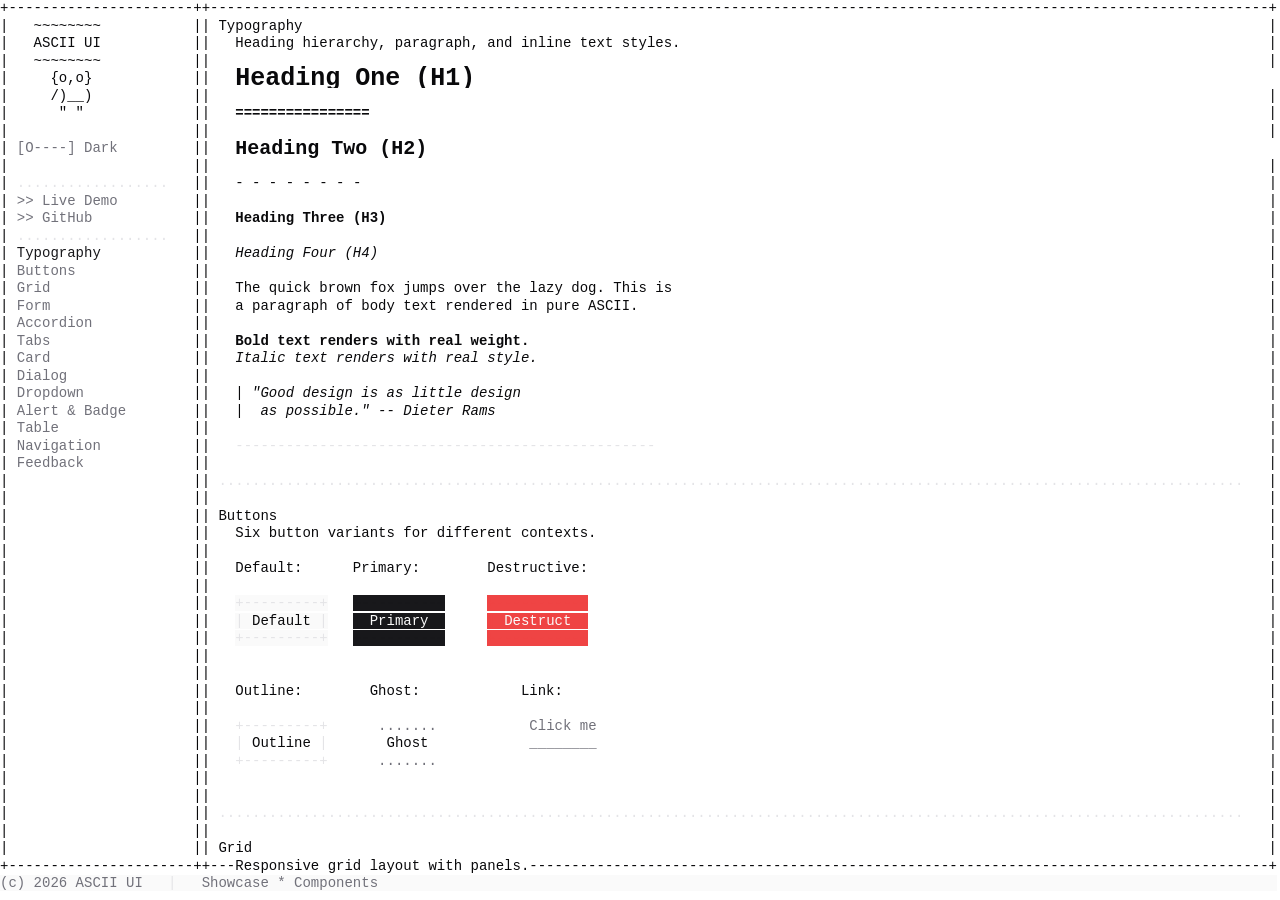
<file: demo/showcase.html>
<!DOCTYPE html>
<html lang="en">

<head>
  <meta charset="UTF-8">
  <meta name="viewport" content="width=device-width, initial-scale=1.0">
  <title>AsciiUI Showcase</title>
  <link rel="stylesheet" href="../ascii-ui.css">
  <style>
    html,
    body {
      margin: 0;
      padding: 0;
      width: 100%;
      height: 100%;
      background: #FFFFFF;
      color: #0A0A0A;
      overflow: hidden;
    }

    #app {
      width: 100%;
      height: 100%;
    }
  </style>
</head>

<body>
  <div id="app"></div>
  <script>
    window.onerror = function (message, source, lineno, colno, error) {
      const errDiv = document.createElement('div');
      errDiv.style.position = 'fixed';
      errDiv.style.top = '0';
      errDiv.style.left = '0';
      errDiv.style.width = '100%';
      errDiv.style.background = 'red';
      errDiv.style.color = 'white';
      errDiv.style.padding = '10px';
      errDiv.style.fontFamily = 'monospace';
      errDiv.style.zIndex = '9999';
      errDiv.innerText = `Error: ${message}\nSource: ${source}:${lineno}:${colno}\nStack: ${error ? error.stack : ''}`;
      document.body.appendChild(errDiv);
    };
  </script>
  <script type="module" src="./showcase.js"></script>
</body>

</html>
</file>
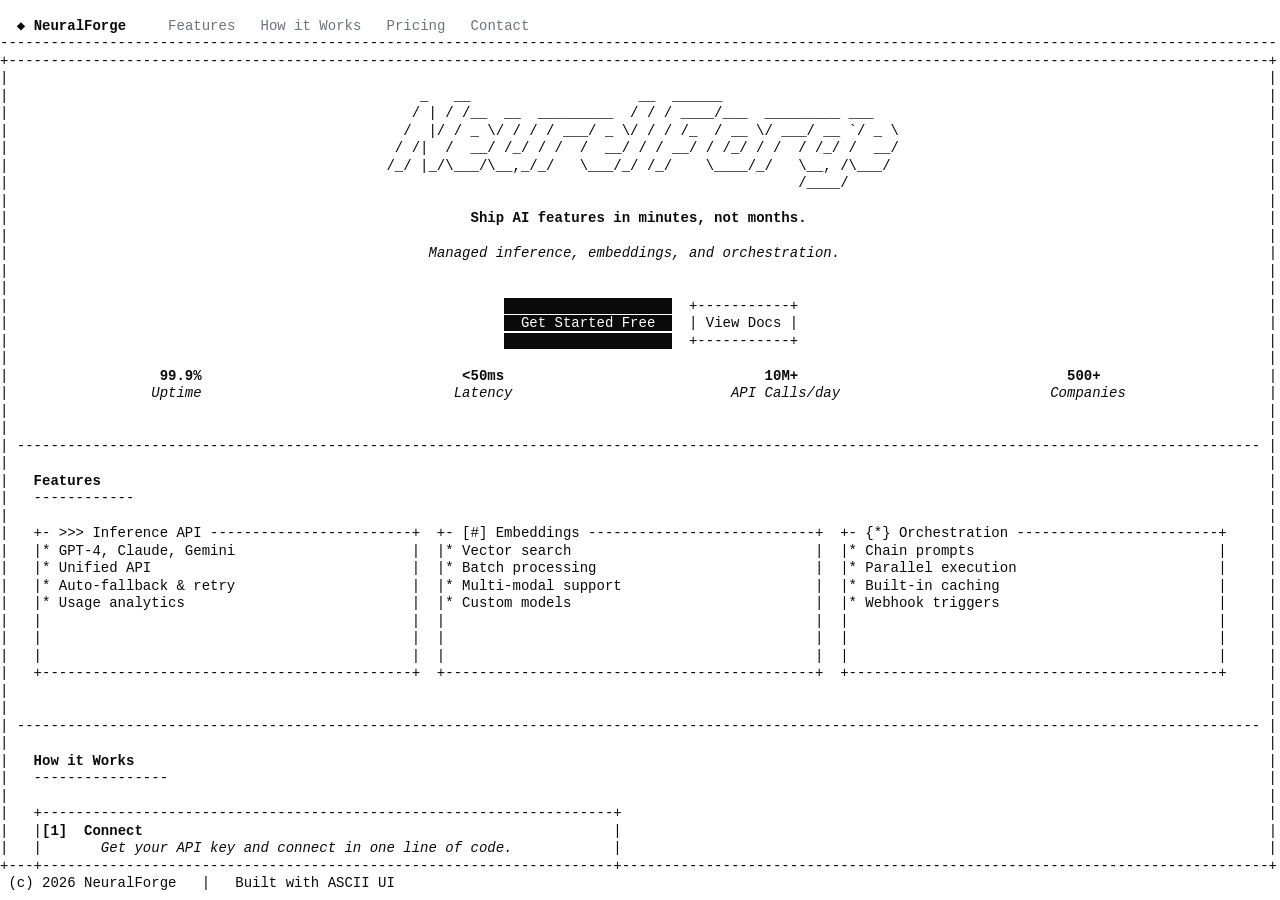
<file: demo/startup.html>
<!DOCTYPE html>
<html lang="en">

<head>
    <meta charset="UTF-8">
    <meta name="viewport" content="width=device-width, initial-scale=1.0">
    <title>NeuralForge — AI Infrastructure</title>
    <link rel="stylesheet" href="../ascii-ui.css">
    <style>
        html,
        body {
            margin: 0;
            padding: 0;
            width: 100%;
            height: 100%;
            background: #0a0a0a;
            color: #e0e0e0;
            overflow: hidden;
        }

        #app {
            width: 100%;
            height: 100%;
        }
    </style>
</head>

<body>
    <div id="app"></div>
    <script>
        window.onerror = function (message, source, lineno, colno, error) {
            const errDiv = document.createElement('div');
            errDiv.style.cssText = 'position:fixed;top:0;left:0;width:100%;background:red;color:white;padding:10px;font-family:monospace;z-index:9999';
            errDiv.innerText = `Error: ${message}\n${source}:${lineno}`;
            document.body.appendChild(errDiv);
        };
    </script>
    <script type="module" src="./startup.js"></script>
</body>

</html>
</file>
<file: ascii-ui.css>
.ascii-ui-container {
  position: relative;
  overflow: hidden;
  background: var(--ascii-ui-bg, #000000);
  -webkit-overflow-scrolling: touch;
}

.ascii-ui-screen {
  margin: 0;
  padding: 0;
  line-height: var(--ascii-ui-line-height, 1.2);
  font-family: var(--ascii-ui-font, "Courier New", "Consolas", monospace);
  font-size: var(--ascii-ui-font-size, 14px);
  white-space: pre;
  cursor: default;
  user-select: none;
  -webkit-user-select: none;
  outline: none;
  touch-action: manipulation;
}

.ascii-ui-hidden-input {
  position: absolute;
  opacity: 0;
  width: 0;
  height: 0;
  padding: 0;
  border: none;
  overflow: hidden;
  /* DO NOT use display:none */
}

.ascii-ui-blink {
  animation: ascii-blink 1s step-end infinite;
}

@keyframes ascii-blink {

  0%,
  100% {
    opacity: 1;
  }

  50% {
    opacity: 0;
  }
}

/* Optional CRT effects */
.ascii-ui-crt::after {
  content: '';
  position: absolute;
  top: 0;
  left: 0;
  right: 0;
  bottom: 0;
  background: repeating-linear-gradient(0deg, rgba(0, 0, 0, 0.15) 0px, rgba(0, 0, 0, 0.15) 1px, transparent 1px, transparent 2px);
  pointer-events: none;
}

.ascii-ui-glow {
  text-shadow: 0 0 5px currentColor;
}
</file>
